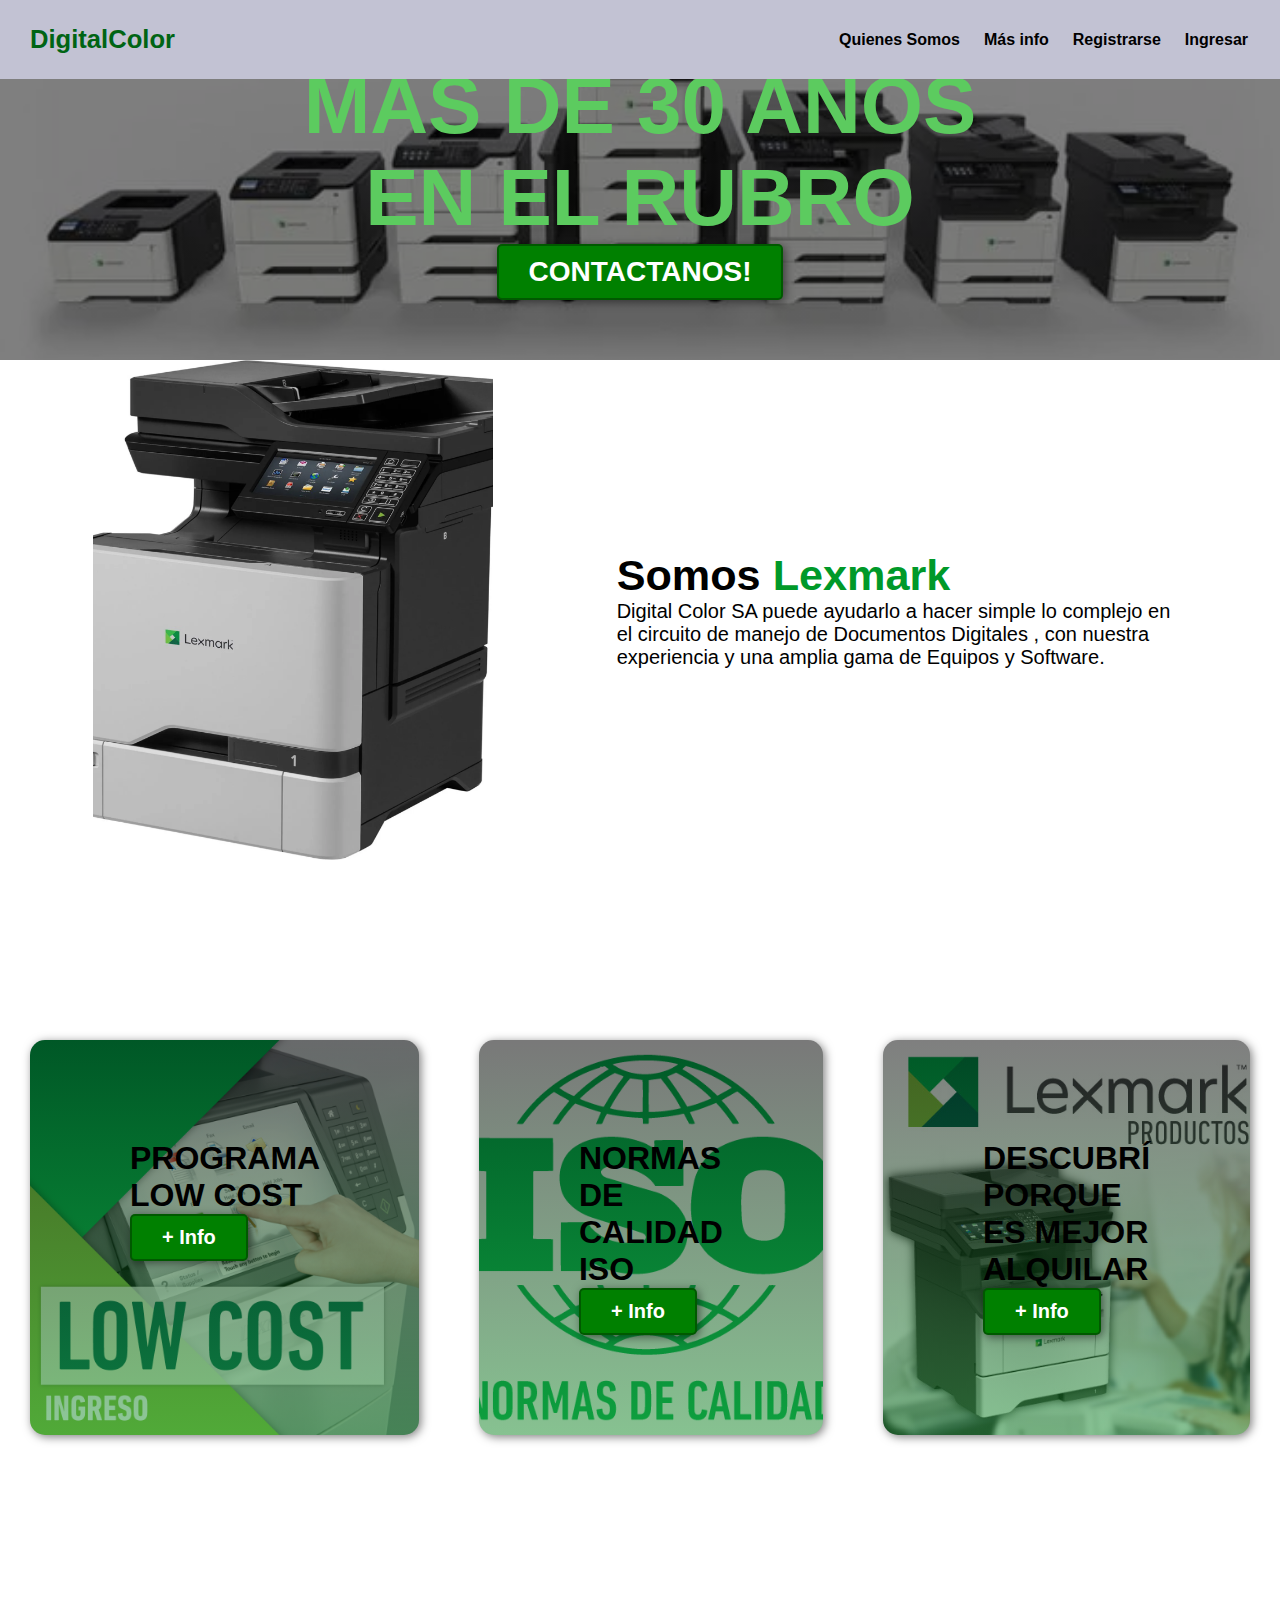
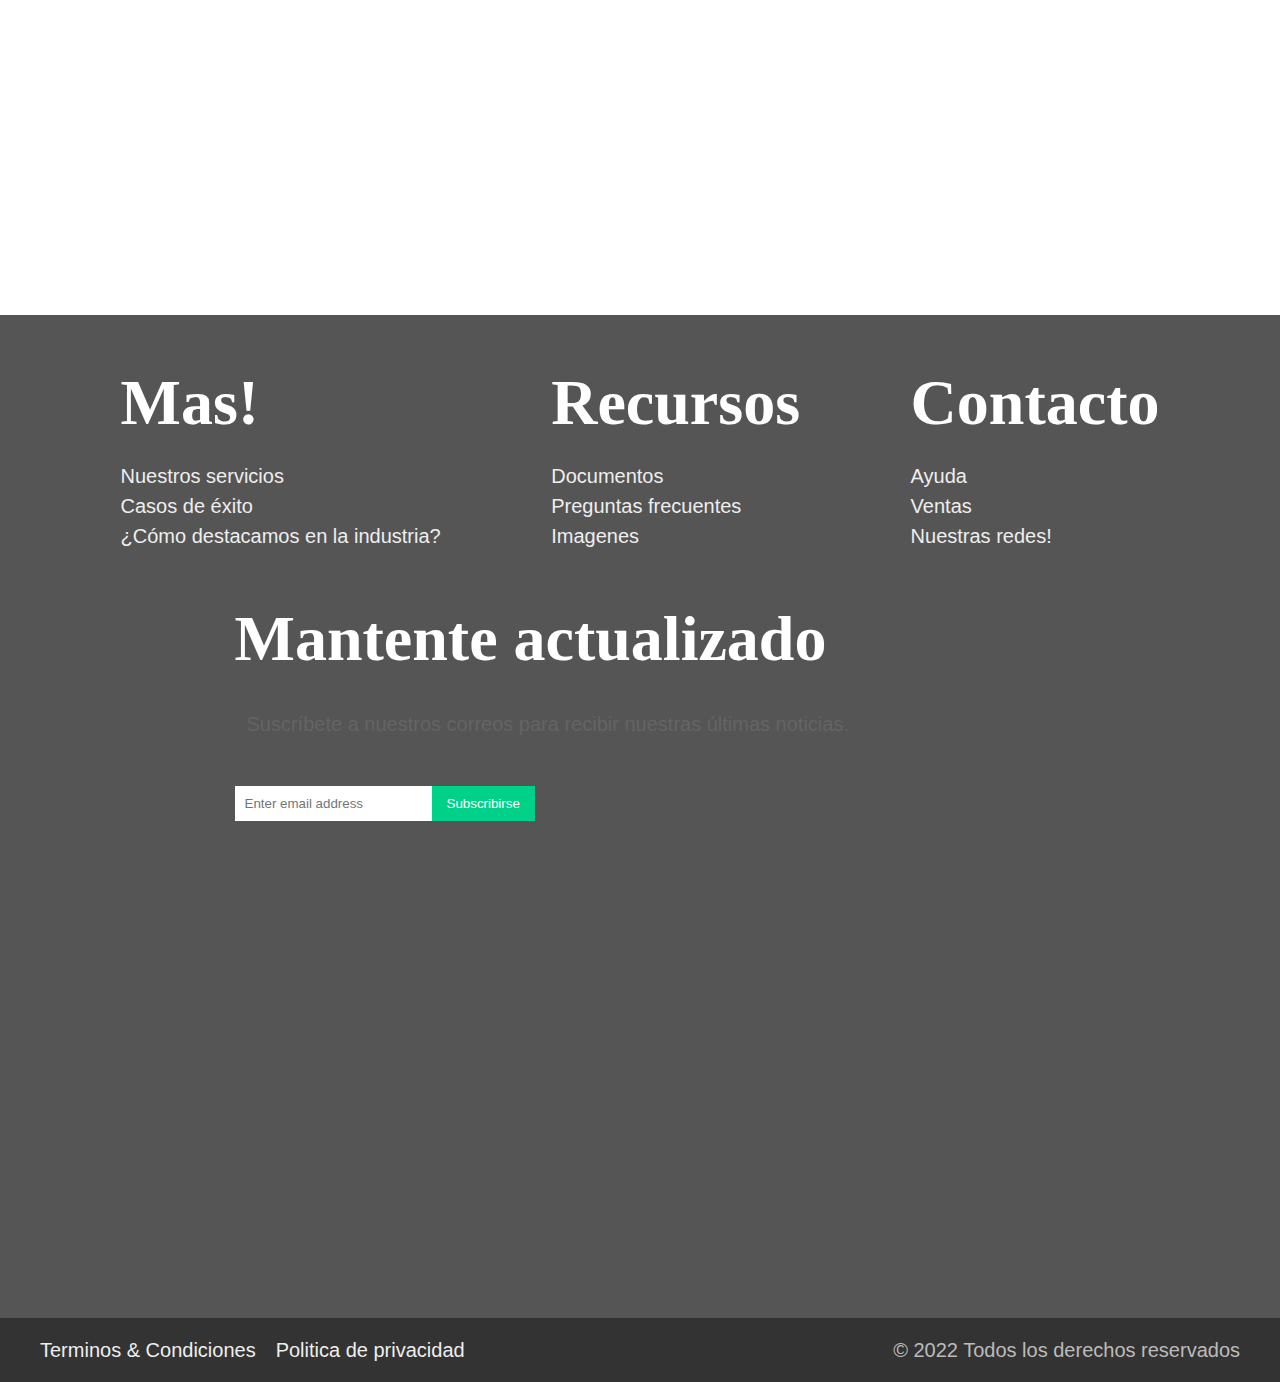
<file: index.html>
<!DOCTYPE html>
<html lang="en">
<head>
    <meta charset="UTF-8">
    <meta http-equiv="X-UA-Compatible" content="IE=edge">
    <meta name="viewport" content="width=device-width, initial-scale=1.0">
    <link rel="stylesheet" href="index.css">
    <title>DigitalColor</title>
</head>
<body>
    <header>
        <div class="container">
            <p class="logo">DigitalColor</p>
            <nav>
                <a href="#">Quienes Somos</a>
                <a href="#ingresar">Más info</a>
                <a href="../registro/index.html" target="_blank">Registrarse</a>
                <a href="../Ingreso/index.html" target="_blank">Ingresar</a>
            </nav>
        </div>
    </header>

    <section id="hero">
        <h1>MÁS DE 30 AÑOS <br>EN EL RUBRO</h1>
        <button url="#">CONTACTANOS!</button>
    </section>

    <section id="digitalColor">
        <div class="container">
            <div class="img-container"></div>
            <div class="texto">

                <h2>Somos <span class="color-acento">Lexmark</span></h2>
                <p>Digital Color SA puede ayudarlo a hacer simple lo complejo en el circuito de manejo de Documentos Digitales , con nuestra experiencia y una amplia gama de Equipos y Software.</p>
            </div>
        </div>
    </section>

    <section id="ingresar">
        <div class="container">
            <div class="programas">
                <div class="carta">
                    <h3>PROGRAMA LOW COST</h3>
                    <button>+ Info</button>
                </div>
                <div class="carta">
                    <h3>NORMAS DE CALIDAD ISO</h3>
                    <button>+ Info</button>
                </div>
                <div class="carta">
                    <h3>DESCUBRÍ PORQUE ES MEJOR ALQUILAR</h3>

                    <button>+ Info</button>
                </div>  
            </div>
        </div>
        <div class="container"></div>
        <footer>
          <section class="ft-main">
            <div class="ft-main-item">
              <h2 class="ft-title">Mas!</h2>
              <ul>
                <li><a href="">Nuestros servicios</a></li>
                <li><a href="">Casos de éxito</a></li>
                <li><a href="">¿Cómo destacamos en la industria?</a></li>
              </ul>
            </div>
            <div class="ft-main-item">
              <h2 class="ft-title">Recursos</h2>
              <ul>
                <li><a href="#">Documentos</a></li>
                <li><a href="#">Preguntas frecuentes</a></li>
                <li><a href="#">Imagenes</a></li>
              </ul>
            </div>
            <div class="ft-main-item">
              <h2 class="ft-title">Contacto</h2>
              <ul>
                <li><a href="#">Ayuda</a></li>
                <li><a href="#">Ventas</a></li>
                <li><a href="#">Nuestras redes!</a></li>
              </ul>
            </div>
            <div class="ft-main-item">
              <h2 class="ft-title">Mantente actualizado</h2>
              <p>Suscríbete a nuestros correos para recibir nuestras últimas noticias.
            </p>
              <form>
                <input type="email" name="email" placeholder="Enter email address">
                <input type="submit" value="Subscribirse">
              </form>
            </div>
            <h1></h1>
            <div><iframe src="https://www.google.com/maps/embed?pb=!1m18!1m12!1m3!1d3284.0168878894538!2d-58.38375908423682!3d-34.60373446500705!2m3!1f0!2f0!3f0!3m2!1i1024!2i768!4f13.1!3m3!1m2!1s0x4aa9f0a6da5edb%3A0x11bead4e234e558b!2sObelisco!5e0!3m2!1ses-419!2sar!4v1656381995835!5m2!1ses-419!2sar" width="600" height="450" style="border:0;" allowfullscreen="" loading="lazy" referrerpolicy="no-referrer-when-downgrade"></iframe></div>
          </section>
          <section class="ft-legal">
            <ul class="ft-legal-list">
              <li><a href="#">Terminos &amp; Condiciones</a></li>
              <li><a href="#">Politica de privacidad</a></li>
              <li>&copy; 2022 Todos los derechos reservados</li>
            </ul>
          </section>
        </footer>
        </div>
    </footer>
</body>
</html>
</file>
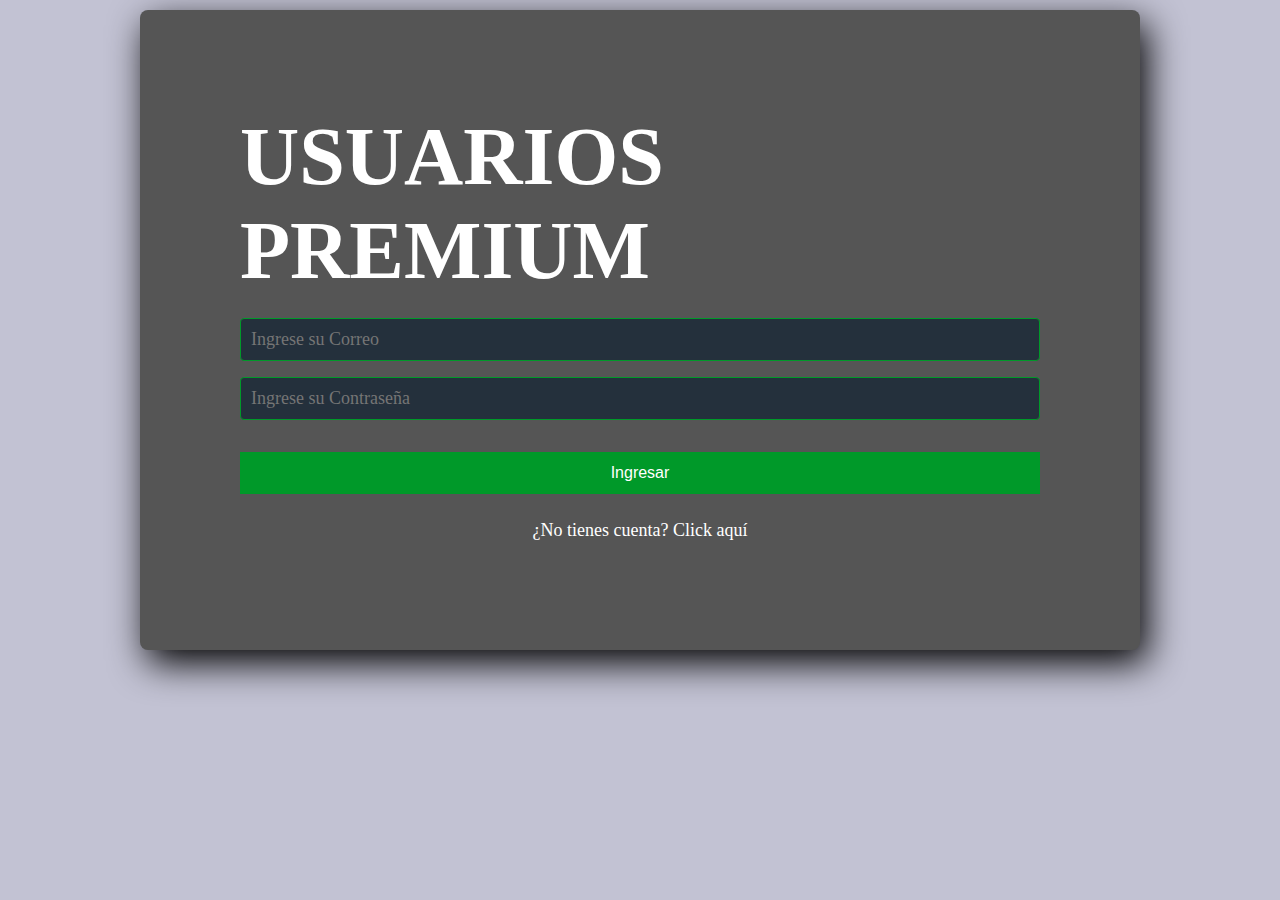
<file: Ingreso/index.html>
<!DOCTYPE html>
<html lang="en">
<head>
  <meta charset="UTF-8">
  <meta name="viewport" content="width=device-width, initial-scale=1.0">
  <meta http-equiv="X-UA-Compatible" content="ie=edge">
  <link rel="stylesheet" href="../Ingreso/style.css">
  <title>Ingreso</title>
</head>
<body>
  <section class="form-ingreso">
    <h4>USUARIOS PREMIUM</h4>
    <input class="controls" type="email" name="correo" id="correo" placeholder="Ingrese su Correo">
    <input class="controls" type="password" name="correo" id="correo" placeholder="Ingrese su Contraseña">
    <input class="botons" type="submit" value="Ingresar">
    <p><a href="../registro/index.html">¿No tienes cuenta? Click aquí</a></p>
  </section>

</body>
</html>
</file>
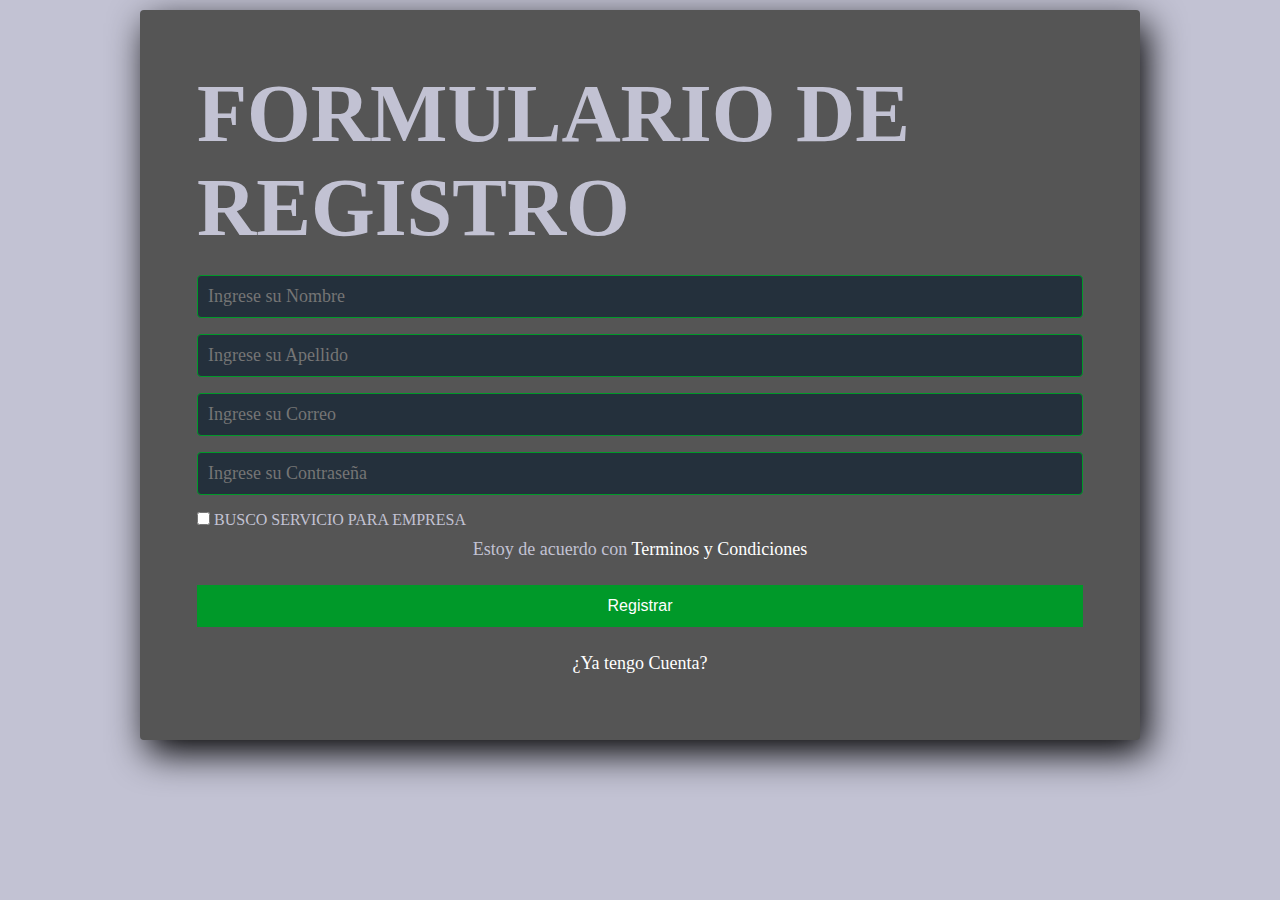
<file: registro/index.html>
<!DOCTYPE html>
<html lang="en">
<head>
  <meta charset="UTF-8">
  <meta name="viewport" content="width=device-width, initial-scale=1.0">
  <meta http-equiv="X-UA-Compatible" content="ie=edge">
  <link rel="stylesheet" href="../registro/style.css">
  <title>Formulario Registro</title>
</head>
<body>
  <section class="form-register">
    <h4>FORMULARIO DE REGISTRO</h4>
    <input class="controls" type="text" name="nombres" id="nombres" placeholder="Ingrese su Nombre">
    <input class="controls" type="text" name="apellidos" id="apellidos" placeholder="Ingrese su Apellido">
    <input class="controls" type="email" name="correo" id="correo" placeholder="Ingrese su Correo">
    <input class="controls" type="password" name="correo" id="correo" placeholder="Ingrese su Contraseña">
    <input type="checkbox" id="cbox2" value="first_checkbox"> <label for="cbox2">BUSCO SERVICIO PARA EMPRESA</label>
    <p>Estoy de acuerdo con <a href="#">Terminos y Condiciones</a></p>
    <input class="botons" type="submit" value="Registrar">
    <p><a href="../Ingreso/index.html">¿Ya tengo Cuenta?</a></p>
  </section>

</body>
</html>
</file>
<file: index.css>
*{
    box-sizing: border-box;
}
html{
    scroll-behavior: smooth;
}
body{
    font-family: 'Roboto', sans-serif;
    margin: 0;
}
h1{ font-size: 3.5em;}
h2{ font-size: 2.7em;}
h3{ font-size: 2em;}
p{ font-size: 1.25em;}
ul{ list-style: none;}
li{ font-size: 1.25em;}
button{
    font-size: 1.25em;
    font-weight: bold;
    padding: 10px 30px;
    border-radius: 5px;
    border: 2px solid rgba(0,0,0,0.3);
    box-shadow: 2px 2px 10px rgba(0,0,0,0.5);
    color: white;
    background-color: green;
}
button:hover{
    background-color: #009929;
}
.container{
    max-width: 1400px;
    margin: auto;
}
.color-acento{ color:#009929; }

header{
    background-color: rgb(194, 194, 211);
    
}
header .logo{
    margin: 0;
    padding: 25px 30px;
    font-weight: bold;
    color: #006414;
    font-size: 1.6em;
}
header .container{
    display: flex;
    flex-direction: column;
    align-items: center;
}
header nav{
    display: flex;
    flex-direction: column;
    text-align: center;
    padding-bottom: 25px;
}
header a{
    padding: 5px 12px;
    text-decoration: none;
    font-weight: bold;
    color: black;
}
header a:hover{
    color: #5ccb5f;
}
#hero{
    display: flex;
    align-items: center;
    justify-content: center;
    text-align: center;
    flex-direction: column;
    height: 40vh;
    background-image: linear-gradient(
        0deg,
        rgba(0,0,0,0.5),
        rgba(0,0,0,0.5)
    )
    ,url("media/fondo2.jpg");
    background-repeat: no-repeat;
    background-size: cover;
    background-position: center center;
}
#hero h1{
    color: #5ccb5f;
}
#hero button{
    font-size: 1.75em;
}
#digitalcolor .container{
    text-align: center;
    padding: 200px 12px;
}
.ingresar{
    background-color: rgb(30,30,30);
    color: #98ff96;
    text-align: center;
}
#ingresar .container{
    padding: 150px 12px;
}
#ingresar h2{
    margin-top: 0;
    font-size: 3.2em;
}
#ingresar p{
    display: none;
}
#ingresar .carta{
    background-position: center center;
    background-size: cover;
    padding: 50px 0px;
    margin: 30px;
    border-radius: 15px;
}
.carta:first-child{
    background-image: linear-gradient(
        0deg,
        rgba(0,0,0,0.5),
        rgba(0,0,0,0.5)
    )
    ,url("media/lexmark-1.jpg");

}
.carta:nth-child(2){
    background-image: linear-gradient(
        0deg,
        rgba(0,0,0,0.5),
        rgba(0,0,0,0.5)
    )
    ,url("media/lexmark-2.jpg");
}
.carta:nth-child(3){
    background-image: linear-gradient(
        0deg,
        rgba(0,0,0,0.5),
        rgba(0,0,0,0.5)
    )
    ,url("media/lexmark-3.png");

}
#final{
    display: flex;
    flex-direction: column;
    justify-content: center;
    align-items: center;
    text-align: center;
    background-color: rgb(30,30,30);
    color: white;
    height: 80vh;
}
#final h2{
    font-size: 9vw;
}
#final button{
    font-size: 5vw;
}
footer{
    background-color: rgb(230,230,230);
}
footer p{
    margin: 0;
    padding: 12px;
    color: rgb(100,100,100);
}
footer .container{
    height: 150px;
    display: flex;
    justify-content: center;
    align-items: flex-end;
}
@media (min-width: 850px){
    header{
        position: fixed;
        width: 100%;
    }
    header .container{
        flex-direction: row;
        justify-content: space-between;
    }
    header nav{
        flex-direction: row;
        padding-bottom: 0;
        padding-right: 20px;
    }
    #hero h1{
        font-size: 5em;
    }
    #digitalColor .container{
        display: flex;
        justify-content: space-evenly;
    }
    #digitalColor .texto{
        width: 50%;
        max-width: 600px;
        text-align: initial;
        padding-left: 30px;
        display: flex;
        flex-direction: column;
        justify-content: center;
    }
    #digitalColor h2{
        margin-top: 0px;
    }
    #digitalColor .img-container{
        background-image: url("media/lexmark-4.png");
        background-size: cover;
        background-position: center center;
        height: 500px;
        width: 400px; 
    }
    #ingresar .programas{
        display: flex;
        justify-content: center;
    }
    #ingresar p{
        display: block;
        margin-bottom: 30px;
    }
    #ingresar h2{
        font-size: 4em;
    }
    #ingresar h3{
        margin-top: 0;
    }
    #ingresar .carta{
        padding: 100px;
        background-size: cover;
        background-repeat: no-repeat;
        background-position-y: 0;
        background-color: #98ff96;
        box-shadow: 2px 2px 10px rgba(0,0,0,0.5);
    }
    .carta p{
        display: flex;
        justify-content: center;
        height: auto
    }
    .carta:first-child{
        background-image: linear-gradient(
            0deg,
            rgba(28, 146, 48, 0.5),
            rgba(0,0,0,0.5)
        )
        ,url("media/LOWCOST.png");
        background-size: auto;

    }
    .carta:nth-child(2){
        background-image: linear-gradient(
            0deg,
            rgba(28, 146, 48, 0.5),
            rgba(0,0,0,0.5)
        )
        ,url("media/ISO.png");
    }
    .carta:nth-child(3){
        background-image: linear-gradient(
            0deg,
            rgba(28, 146, 48, 0.5),
            rgba(0,0,0,0.5)
        )
        ,url("media/productos.jpg");
    }
    #registrarse ul{
        margin-left: 100px;
    }
    #final h2{
        font-size: 5em;
    }
    #final button{
        font-size: 2em;
    }
    footer .container{
        justify-content: flex-end;
    }
}
@media (min-width: 1200px) {
    #caracteristicas{
        background-position-x: calc(100vw - 800px);
    }
}
* {
  box-sizing: border-box;
  font-family: "Lato", sans-serif;
  margin: 0;
  padding: 0;
}
ul {
  list-style: none;
  padding-left: 0;
}
footer {
  background-color: #555;
  color: #bbb;
  line-height: 1.5;
}
footer a {
  text-decoration: none;
  color: #eee;
}
a:hover {
  text-decoration: underline;
}
.ft-title {
  color: #fff;
  font-family: "Merriweather", serif;
  font-size: 1.375rem;
  padding-bottom: 0.625rem;
}
body {
  display: flex;
  min-height: 100vh;
  flex-direction: column;
}
.container {
  flex: 1;
}
.ft-main {
  padding: 1.25rem 1.875rem;
  display: flex;
  flex-wrap: wrap;
}
@media only screen and (min-width: 29.8125rem /* 477px */) {
  .ft-main {
    justify-content: space-evenly;
  }
}
@media only screen and (min-width: 77.5rem /* 1240px */) {
  .ft-main {
    justify-content: space-evenly;
  }
}
.ft-main-item {
  padding: 1.25rem;
  min-width: 12.5rem;
}
form {
  display: flex;
  flex-wrap: wrap;
}
input[type="email"] {
  border: 0;
  padding: 0.625rem;
  margin-top: 0.3125rem;
}
input[type="submit"] {
  background-color: #00d188;
  color: #fff;
  cursor: pointer;
  border: 0;
  padding: 0.625rem 0.9375rem;
  margin-top: 0.3125rem;
}
.ft-legal {
  padding: 0.9375rem 1.875rem;
  background-color: #333;
}
.ft-legal-list {
  width: 100%;
  display: flex;
  flex-wrap: wrap;
}
.ft-legal-list li {
  margin: 0.125rem 0.625rem;
  white-space: nowrap;
}
.ft-legal-list li:nth-last-child(2) {
    flex: 1;
}
</file>
<file: Ingreso/style.css>
* {
  margin: 0;
  padding: 0;
  box-sizing: border-box;
}

body {
  background-color: rgb(194, 194, 211);
  background-size: cover;
}

.form-ingreso {
  width: 1000px;
  background: #555;
  padding: 100px;
  margin: auto;
  margin-top: 10px;
  border-radius: 8px;
  font-family: 'calibri';
  color: white;
  box-shadow: 7px 13px 37px #000;
}

.form-ingreso h4 {
  font-size: 82px;
  margin-bottom: 20px;
  
}

.controls {
  width: 100%;
  background: #24303c;
  padding: 10px;
  border-radius: 4px;
  margin-bottom: 16px;
  border: 1px solid #009929;
  font-family: 'calibri';
  font-size: 18px;
  color: white;
}

.form-ingreso p {
  height: 40px;
  text-align: center;
  font-size: 18px;
  line-height: 40px;
}

.form-ingreso a {
  color: white;
  text-decoration: none;
}

.form-ingreso a:hover {
  color: white;
  text-decoration: underline;
}

.form-ingreso .botons {
  width: 100%;
  background: #009929;
  border: none;
  padding: 12px;
  color: white;
  margin: 16px 0;
  font-size: 16px;
}
</file>
<file: registro/style.css>
* {
    margin: 0;
    padding: 0;
    box-sizing: border-box;
  }
  
  body {
    background-color: rgb(194, 194, 211);
    background-size: cover;
    background: linear-gradient(0,0);
  }
  
  .form-register {
    width: 1000px;
    background: #555;
    padding: 57px;
    margin: auto;
    margin-top: 10px;
    border-radius: 4px;
    font-family: 'calibri';
    color: rgb(194, 194, 211);
    box-shadow: 7px 13px 37px #000;
  }
  
  .form-register h4 {
    font-size: 82px;
    margin-bottom: 20px;
  }
  
  .controls {
    width: 100%;
    background: #24303c;
    padding: 10px;
    border-radius: 4px;
    margin-bottom: 16px;
    border: 1px solid #009929;
    font-family: 'calibri';
    font-size: 18px;
    color: white;
  }
  
  .form-register p {
    height: 40px;
    text-align: center;
    font-size: 18px;
    line-height: 40px;
  }
  
  .form-register a {
    color: white;
    text-decoration: none;
  }
  
  .form-register a:hover {
    color: white;
    text-decoration: underline;
  }
  
  .form-register .botons {
    width: 100%;
    background: #009929;
    border: none;
    padding: 12px;
    color: white;
    margin: 16px 0;
    font-size: 16px;
  }
</file>
